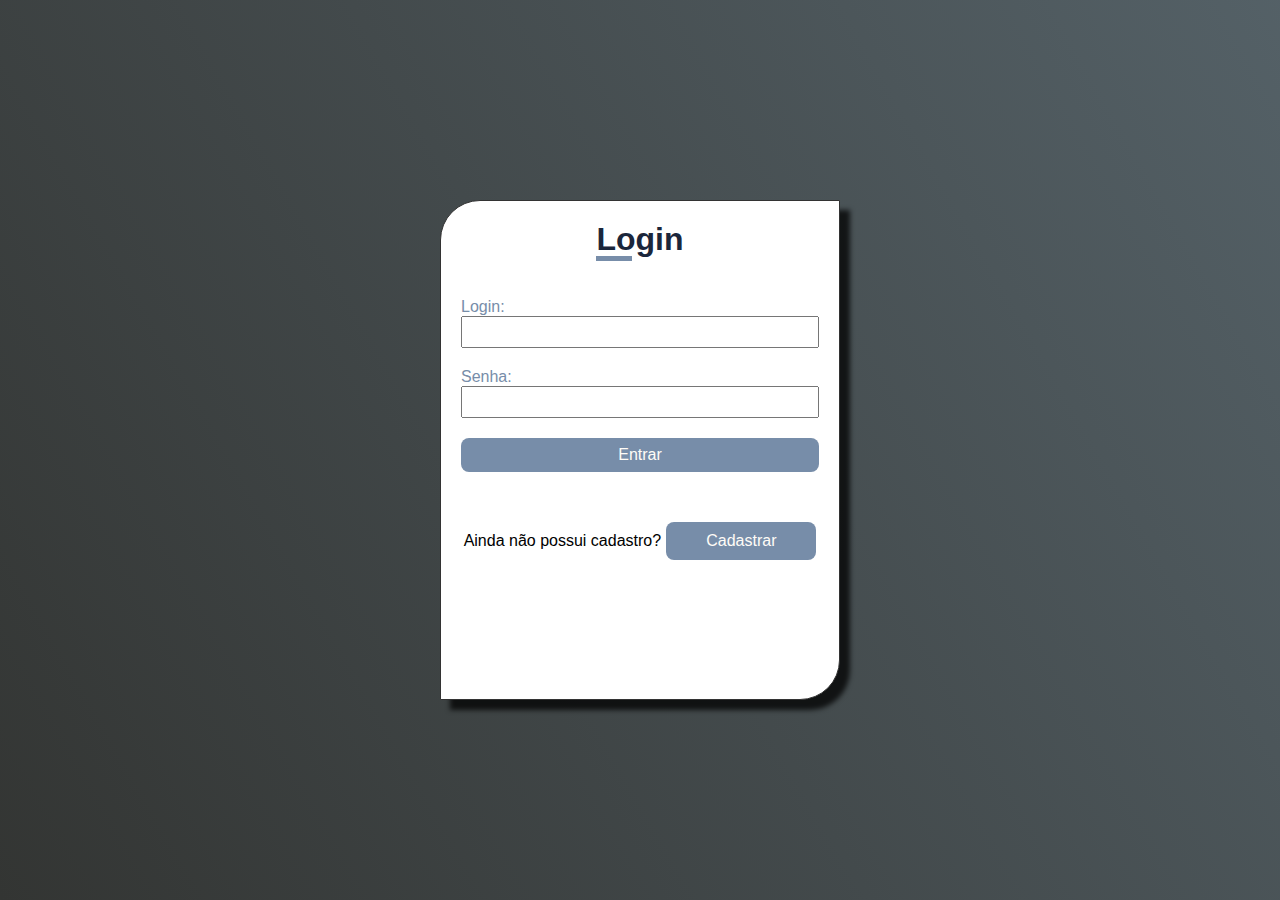
<file: src/index.html>
<!DOCTYPE html>
<html lang="pt-br">

<head>
    <meta charset="UTF-8">
    <meta http-equiv="X-UA-Compatible" content="IE=edge">
    <meta name="viewport" content="width=device-width, initial-scale=1.0">

    <link href="css/style.css" rel="stylesheet" type="text/css">
    <title>Login - Lobby'IN</title>
</head>

<body>

    <div class="main-container">
        <div class="login-box">
            <form id="login-form" class="login-form" method="post" onsubmit="loginUser (this)">
                <h3 class="login-text">Login</h3>
                <label for="username" class="">Login:</label>
                <input type="text" name="username" id="username" class="form-control" required>

                <label for="password" class="">Senha:</label>
                <input type="password" name="password" id="password" class="form-control" required>

                <input type="submit" id="entrar" name="submit" class="btn-login" value="Entrar">
            </form>
            <div class="login-footer">
                <span class="text">Ainda não possui cadastro?</span>
                <button type="button" id="myBtn" class="btn-cad">Cadastrar</button>
            </div>
        </div>
        <div class="modal" id="myModal">
            <div class="register-box" >
                <span class="close">&times;</span>
                <form id="register-modal" class="register-form" method="post"  onsubmit="loginUser (this)">
                    <h3 class="register-text">Cadastre-se</h3>
                    <label for="username" class="">Nome:</label>
                    <input type="text" name="username" id="txt-username" class="form-control" required>

                    <label for="username" class="">Login:</label>
                    <input type="text" name="username" id="txt-login" class="form-control" required>

                    <label for="username" class="">E-mail:</label>
                    <input type="text" name="username" id="txt-email" class="form-control" required>

                    <label for="password" class="">Senha:</label>
                    <input type="password" name="password" id="txt-password" class="form-control" required>

                    <label for="password" class="">Confirmar senha:</label>
                    <input type="password" name="password" id="ctxt-confirmPassword" class="form-control" required>

                    <input type="submit" name="submit" class="btn-login" value="Cadastrar" id="btn-salvar">
                </form>
            </div>
        </div>    
    </div>

    <script src="js/login.js"></script>
</body>

</html>
</file>
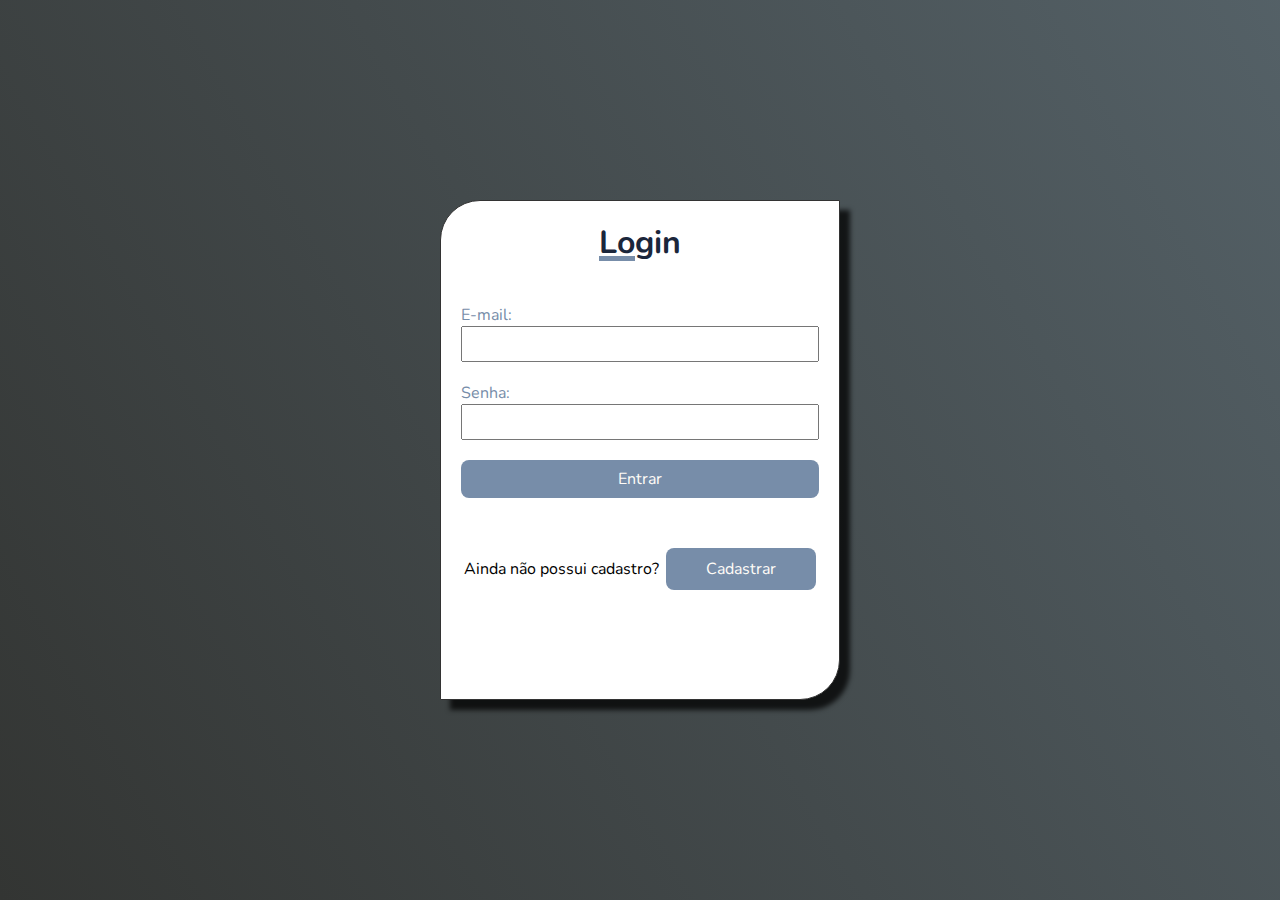
<file: docs/login.html>
<!DOCTYPE html>
<html lang="pt-br">
<head>
    <meta charset="UTF-8">
    <meta http-equiv="X-UA-Compatible" content="IE=edge">
    <meta name="viewport" content="width=device-width, initial-scale=1.0">

    <link href="css/style.css" rel="stylesheet" type="text/css">
    <title>Login - Lobby'IN</title>
</head>
<body>

    <div class="main-container">
        <div class="login-box">
            <form id="login-form" class="login-form" method="post" onsubmit="loginUser (this)">
                <h3 class="login-text">Login</h3>
                <label for="username" class="">E-mail:</label>
                <input type="text" name="username" id="username" class="form-control">

                <label for="password" class="">Senha:</label>
                <input type="password" name="password" id="password" class="form-control">

                <input type="submit" name="submit" class="btn-login" value="Entrar">
            </form>
            <div class="login-footer">
                <span class="text">Ainda não possui cadastro?</span>
                <button type="button" id="btn-modal" class="btn-cad">Cadastrar</button>
            </div>
        </div>

        <div class="register-box">
            <form id="register-modal" class="register-form" method="post" onsubmit="loginUser (this)">
                <h3 class="register-text">Cadastre-se</h3>
                <label for="username" class="">Nome:</label>
                <input type="text" name="username" id="username" class="form-control">

                <label for="username" class="">E-mail:</label>
                <input type="text" name="username" id="username" class="form-control">

                <label for="password" class="">Senha:</label>
                <input type="password" name="password" id="password" class="form-control">

                <label for="password" class="">Confirmar senha:</label>
                <input type="password" name="password" id="password" class="form-control">

                <input type="submit" name="submit" class="btn-login" value="Cadastrar">
            </form>
        </div>
    </div>
        
</body>
</html>
</file>
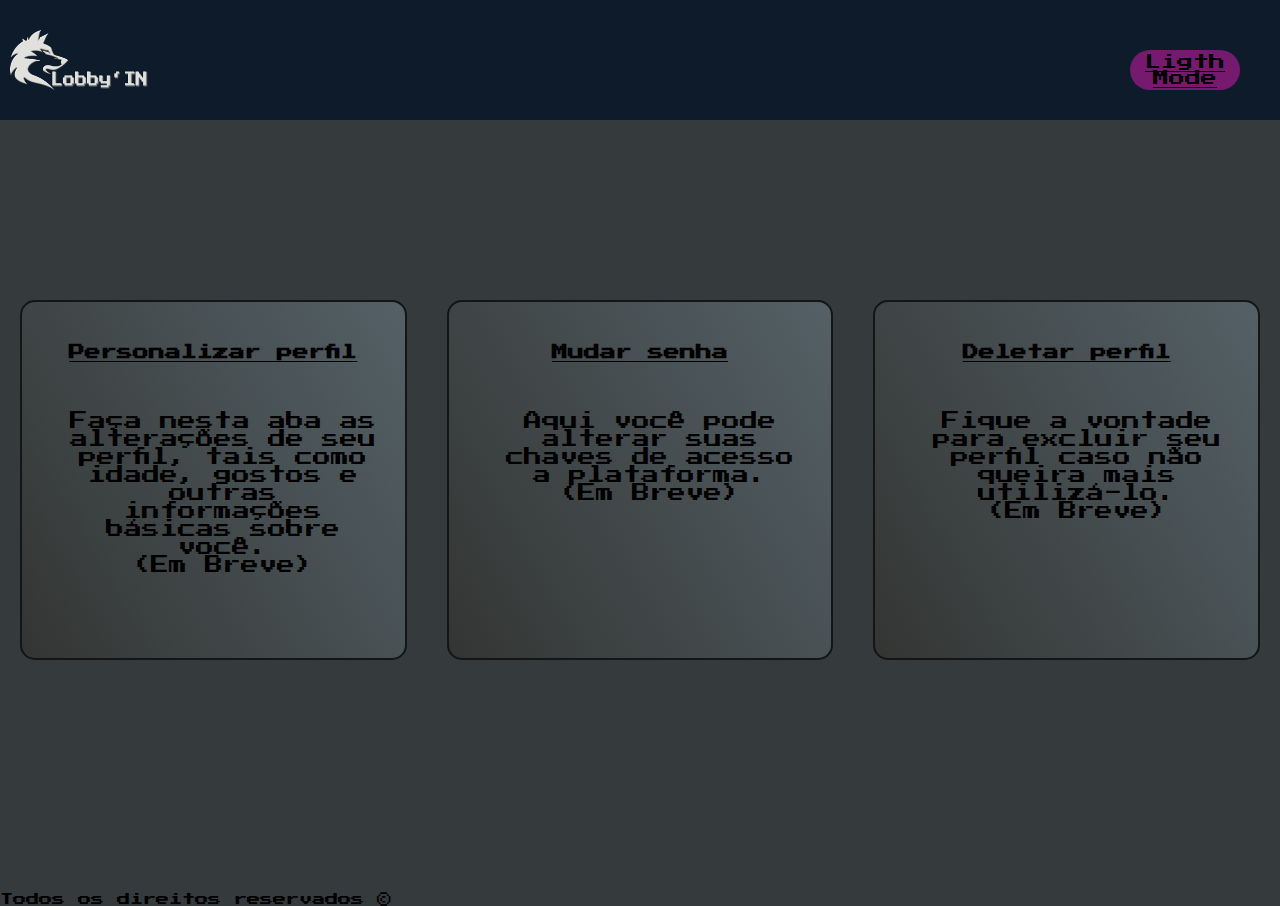
<file: src/config.html>
<!DOCTYPE html>
<html lang="pt-br">
<head>
    <meta charset="UTF-8">
    <meta name="viewport" content="width=device-width, initial-scale=1.0">

    <link rel="preconnect" href="https://fonts.googleapis.com">
    <link rel="preconnect" href="https://fonts.gstatic.com" crossorigin>
    <link href="https://fonts.googleapis.com/css2?family=Press+Start+2P&display=swap" rel="stylesheet">
    <link rel="stylesheet" href="css/config.css">

    <title>Configurações</title>
</head>
<body>
    <header>
        <div class="logo_LobbyIn">
            <a href="home.html"><img class="logo_img"  src="../docs/img/logo-bobbyin-clean.png" alt=""></a>
        </div>
    <div class="dark_mode">
       <button class="btn">Ligth Mode</button>
    </div>
    </header>
    <div class="main_container">
        <div class="first_box">
            <button>
            <h3 class="perfil_changes">Personalizar perfil</h3>
        </button>
            <span class="details_changes">Faça nesta aba as alterações de seu perfil, tais como idade, gostos e outras informações básicas sobre você.<br>(Em Breve)</span>
        
        </div>
        <div class="second_box">
            <button>
                <h3 class="edit_configs">Mudar senha</h3>
            </button>
            <span class="details_configs">Aqui você pode alterar suas chaves de acesso a plataforma.<br>(Em Breve)</span>
        </div>
        <div class="third_box">
            <button>
                <h3 class="delete_account">Deletar perfil</h3>
            </button>
            <span class="details_account">Fique a vontade para excluir seu perfil caso não queira mais utilizá-lo.<br>(Em Breve)</span>
        </div>
    </div>
    <div class="footer">
        <span class="footer_text">Todos os direitos reservados ©</span>
    </div>
</body>
</html>
</file>
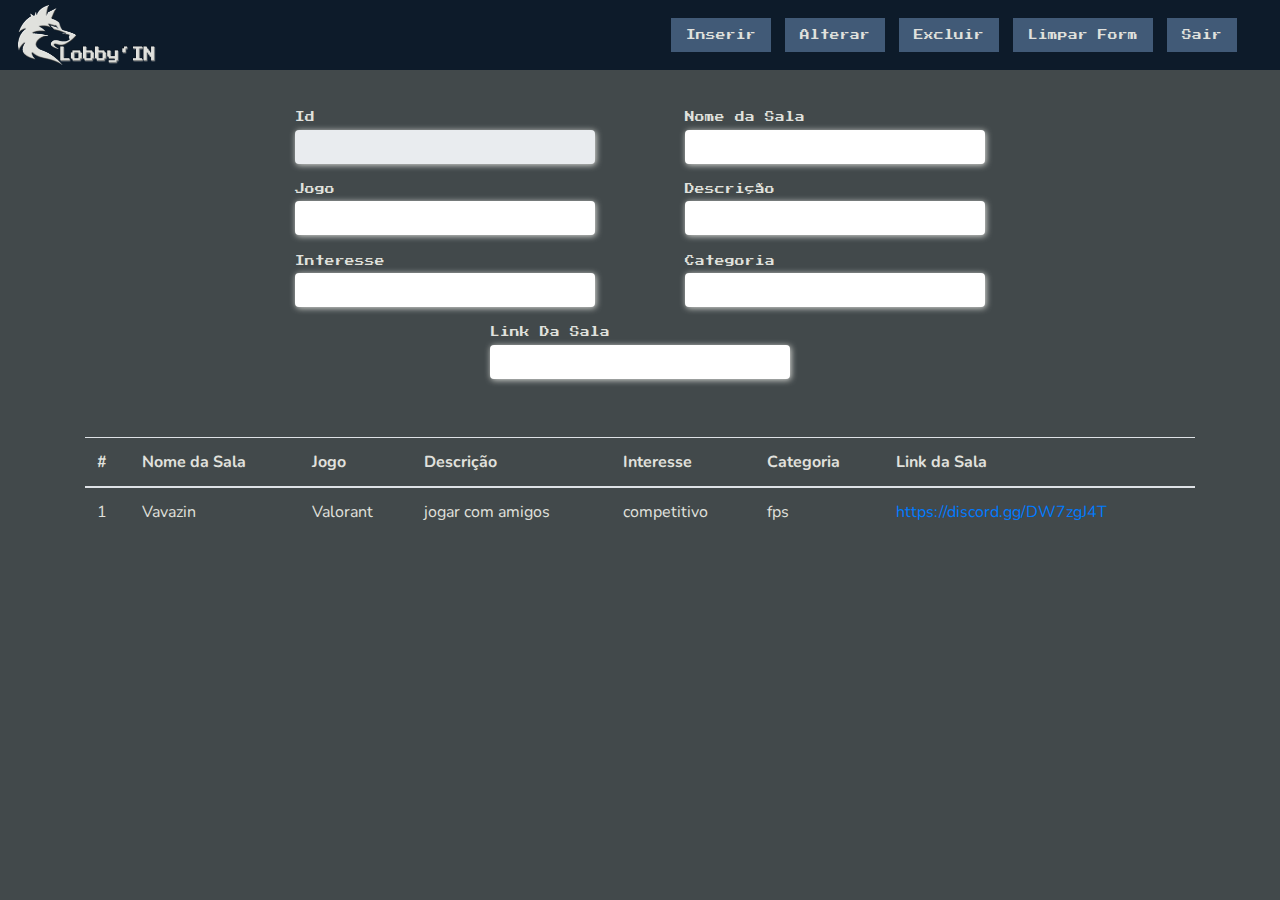
<file: src/crud.html>
<!DOCTYPE html>
<html lang="pt-br">

<head>
    <meta charset="UTF-8">
    <meta name="viewport" content="width=device-width, initial-scale=1.0">
    <meta http-equiv="X-UA-Compatible" content="ie=edge">
    <title>Lobby'IN - Cadastro</title>
    <link rel="stylesheet" href="https://stackpath.bootstrapcdn.com/bootstrap/4.1.0/css/bootstrap.min.css">
    <link rel="stylesheet" href="css/crud.css">

    <script src="js/login.js"></script>
    <script>
        // Verifica se o usuário já esta logado e se negativo, redireciona para tela de login        
        if (!usuarioCorrente.login) {
            window.location.href = index_URL;
        }
        function initPage() {

        // Associa a função de logout ao botão
        document.getElementById('btn_logout').addEventListener('click', logoutUser);

        }
        // Associa ao evento de carga da página a função para verificar se o usuário está logado
        window.addEventListener('load', initPage);    

    </script>
</head>

<body onload="init()">

    <header class="main-header">
        <div class="header">
            <div class="logo">
                <a href="home.html"><img src="../docs/img/logo-bobbyin-clean.png" alt="Lobby'IN" title="Lobby'IN"></a>
            </div>

            <nav class="main-nav">
                <div class="col-sm-12">
                    <input type="button" class="btn-nav" id="btnInsert" value="Inserir">
                    <input type="button" class="btn-nav" id="btnUpdate" value="Alterar">
                    <input type="button" class="btn-nav" id="btnDelete" value="Excluir">
                    <input type="button" class="btn-nav" id="btnClear" value="Limpar Form">
                    <button class="btn-nav" id="btn_logout">Sair</button>
                </div>
            </nav>
        </div>
    </header>

    <div class="container">

        <div class="main-form">
            <form id="form-contato" class="form-lobby">

                <div class="input-box">
                    <label for="inputId" class="form-label">Id</label>
                    <input type="text" class="form-control" id="inputId" disabled>
                </div>

                <div class="input-box">
                    <label for="inputNome" class="form-label">Nome da Sala</label>
                    <input type="text" class="form-control" id="inputNome" required>
                </div>

                <div class="input-box">
                    <label for="inputTelefone" class="form-label">Jogo</label>
                    <input type="text" class="form-control" id="inputTelefone" required>
                </div>

                <div class="input-box">
                    <label for="inputEmail" class="form-label">Descrição</label>
                    <input type="text" class="form-control" id="inputEmail" required>
                </div>

                <div class="input-box">
                    <label for="inputCidade" class="form-label">Interesse</label>
                    <input type="text" class="form-control" id="inputCidade" required>
                </div>

                <div class="input-box">
                    <label for="inputCategoria" class="form-label">Categoria</label>
                    <input type="text" class="form-control" id="inputCategoria" required>
                </div>
                <div class="input-box">
                    <label for="inputLinkSala" class="form-label">Link Da Sala</label>
                    <input type="text" class="form-control" id="inputLinkSala" required>
                </div>
        </div>

        <div class="main-table">
            <table id="grid-contatos" class="table">
                <thead>
                    <tr>
                        <th scope="col">#</th>
                        <th scope="col">Nome da Sala</th>
                        <th scope="col">Jogo</th>
                        <th scope="col">Descrição</th>
                        <th scope="col">Interesse</th>
                        <th scope="col">Categoria</th>
                        <th scope="col">Link da Sala</th>
                    </tr>
                </thead>
                <tbody id="table-contatos" class="table-contatos">
                    <tr>
                        <td scope="row">1</td>
                        <td></td>
                        <td></td>
                        <td></td>
                        <td></td>
                        <td></td>
                        <td></td>
                    </tr>
                </tbody>
            </table>
        </div>
    </div>

    <script src="https://ajax.googleapis.com/ajax/libs/jquery/1.8.3/jquery.min.js"></script>
    <script src="js/app.js"></script>
    <script>
        function exibeContatos() {
            // Remove todas as linhas do corpo da tabela
            $("#table-contatos").html("");

            // Popula a tabela com os registros do banco de dados
            for (i = 0; i < db.data.length; i++) {
                let contato = db.data[i];
                $("#table-contatos").append(`<tr><td scope="row">${contato.id}</td>
                                                <td>${contato.nome}</td>
                                                <td>${contato.telefone}</td>
                                                <td>${contato.email}</td>
                                                <td>${contato.cidade}</td>
                                                <td>${contato.categoria}</td>
                                                <td><a href="${contato.sala}">${contato.sala}</a></td>
                                            </tr>`);
            }
        }

        function init() {
            // Adiciona funções para tratar os eventos 
            $("#btnInsert").click(function () {
                // Verfica se o formulário está preenchido corretamente
                if (!$('#form-contato')[0].checkValidity()) {
                    displayMessage("Preencha o formulário corretamente.");
                    return;
                }

                // Obtem os valores dos campos do formulário
                let campoNome = $("#inputNome").val();
                let campoTelefone = $("#inputTelefone").val();
                let campoEmail = $('#inputEmail').val();
                let campoCidade = $("#inputCidade").val();
                let campoCategoria = $('#inputCategoria').val();
                let campoSala = $('#inputLinkSala').val();
                let contato = {
                    nome: campoNome,
                    telefone: campoTelefone,
                    email: campoEmail,
                    cidade: campoCidade,
                    categoria: campoCategoria,
                    sala: campoSala
                };

                insertContato(contato);

                // Reexibe os contatos
                exibeContatos();

                // Limpa o formulario
                $("#form-contato")[0].reset();
            });

            // Intercepta o click do botão Alterar
            $("#btnUpdate").click(function () {
                // Obtem os valores dos campos do formulário
                let campoId = $("#inputId").val();
                if (campoId == "") {
                    displayMessage("Selecione um contato para ser alterado.");
                    return;
                }
                let campoNome = $("#inputNome").val();
                let campoTelefone = $("#inputTelefone").val();
                let campoEmail = $("#inputEmail").val();
                let campoCidade = $("#inputCidade").val();
                let campoCategoria = $("#inputCategoria").val();
                let campoSala = $('#inputLinkSala').val();
                let contato = {
                    nome: campoNome,
                    telefone: campoTelefone,
                    email: campoEmail,
                    cidade: campoCidade,
                    categoria: campoCategoria,
                    sala : campoSala
                };

                updateContato(parseInt(campoId), contato);

                // Reexibe os contatos
                exibeContatos();

                // Limpa o formulario
                $("#form-contato")[0].reset();
            });

            // Intercepta o click do botão Excluir
            $("#btnDelete").click(function () {
                let campoId = $("#inputId").val();
                if (campoId == "") {
                    displayMessage("Selecione um contato a ser excluído.");
                    return;
                }
                deleteContato(parseInt(campoId));

                // Reexibe os contatos
                exibeContatos();

                // Limpa o formulario
                $("#form-contato")[0].reset();
            });

            // Intercepta o click do botão Listar Contatos
            $("#btnClear").click(function () {
                $("#form-contato")[0].reset();
            });

            // Oculta a mensagem de aviso após alguns segundos
            $('#msg').bind("DOMSubtreeModified", function () {
                window.setTimeout(function () {
                    $(".alert").fadeTo(500, 0).slideUp(500, function () {
                        $(this).remove();
                    });
                }, 5000);
            });

            // Preenche o formulário quando o usuario clicar em uma linha da tabela 
            $("#grid-contatos").on("click", "tr", function (e) {
                let linhaContato = this;
                colunas = linhaContato.querySelectorAll("td");

                $("#inputId").val(colunas[0].innerText);
                $("#inputNome").val(colunas[1].innerText);
                $("#inputTelefone").val(colunas[2].innerText);
                $("#inputEmail").val(colunas[3].innerText);
                $("#inputCidade").val(colunas[4].innerText);
                $("#inputCategoria").val(colunas[5].innerText);
                $("#inputLinkSala").val(colunas[6].innerText);
            });

            exibeContatos();
        }
    </script>
</body>

</html>
</file>
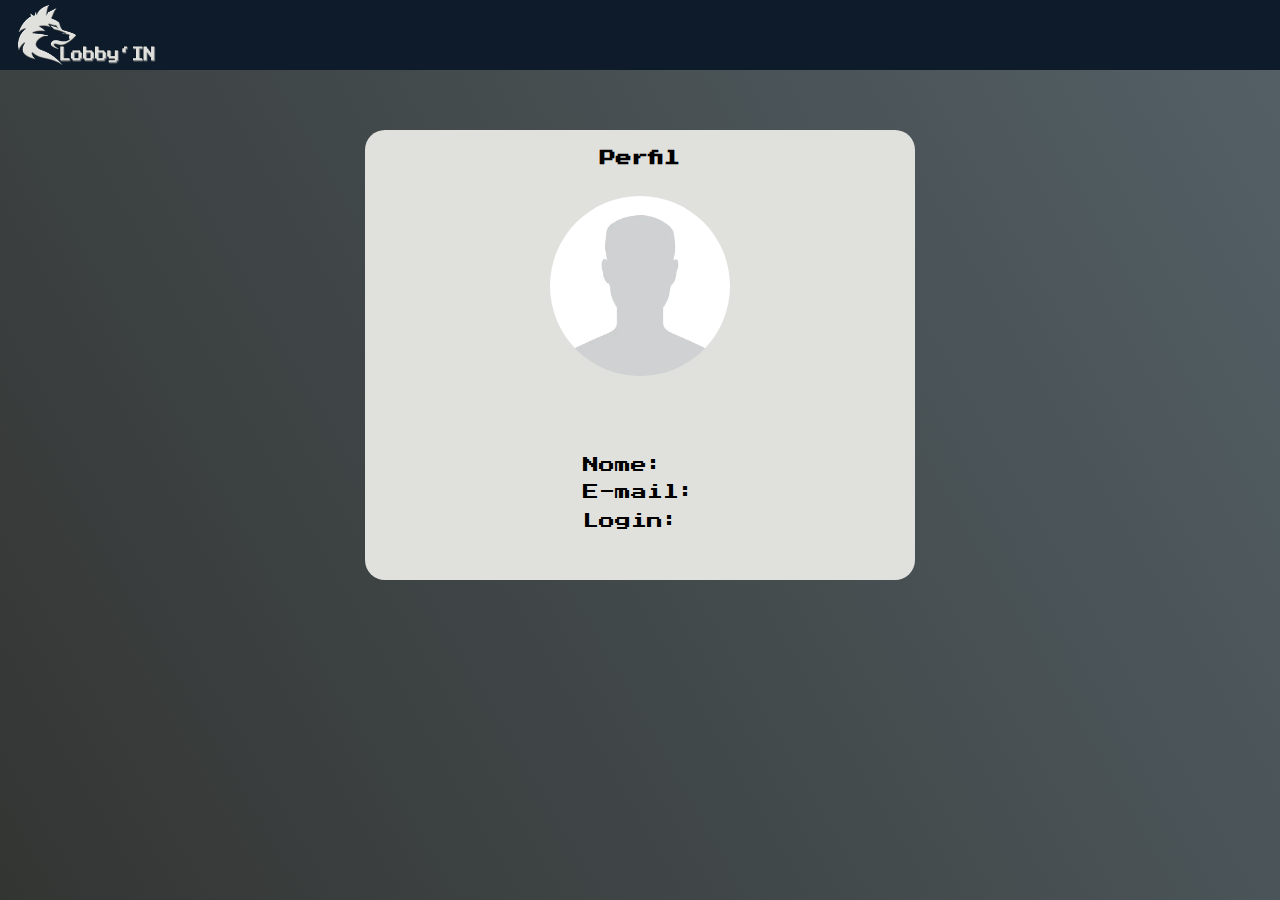
<file: src/perfil.html>
<!DOCTYPE html>
<html lang="pt-br">

<head>
    <meta charset="UTF-8">
    <meta http-equiv="X-UA-Compatible" content="IE=edge">
    <meta name="viewport" content="width=device-width, initial-scale=1.0">
    <link rel="stylesheet" href="css/perfil.css">

    <link rel="preconnect" href="https://fonts.googleapis.com">
    <link rel="preconnect" href="https://fonts.gstatic.com" crossorigin>

    <link href="https://fonts.googleapis.com/css2?family=Press+Start+2P&display=swap" rel="stylesheet">
    <title>Meu Perfil</title>
    
    <!--Codigo JAvascript-->
    <script src="js/login.js"></script>
    <script>
        // Verifica se o usuário já esta logado e se negativo, redireciona para tela de login        
        if (!usuarioCorrente.login) {
            window.location.href = index_URL;
        }
        function initPage() {

        // preenche os campos da tela de perfil com informações do usuario;
        document.getElementById('nomeUsuario').innerHTML = usuarioCorrente.nome;
        document.getElementById('emailUsuario').innerHTML = usuarioCorrente.email;
        document.getElementById('loginUsuario').innerHTML = usuarioCorrente.login;

        }
        // Associa ao evento de carga da página a função para verificar se o usuário está logado
        window.addEventListener('load', initPage);    
    </script>

</head>

<body>
    <div class="main_container">
        <header>    
            <div class="logo_home">
                <a class="logo" href="home.html"><img id="logo_img" src="../docs/img/logo-bobbyin-clean.png" alt=""></a>
            </div>
        </header>
        <div class="perfil_container">
            <div class="meu-perfil" id="perfil">
                <h1>Perfil</h1>
                <img class="img-perfil" src="../docs/img/Imagem_perfil_vazia.jpg" alt="">

                <div class="info-perfil">
                    <table>
                        <tr>
                            <td>Nome:</td>
                            <td id="nomeUsuario"></td>
                        </tr>
                            <td>E-mail:</td>
                            <td id="emailUsuario"></td>
                        </tr>
                        <tr></tr>    
                            <td>Login:</td>
                            <td id="loginUsuario"></td>
                        </tr>
                    </table>    
                    <!-- <form>
                        <div class="input-box">
                            <label for="inputId" class="form-label">Nome:</label>
                            <input type="text" class="form-control">
                        </div>
        
                        <div class="input-box">
                            <label for="inputNome" class="form-label">Estado:</label>
                            <input type="text" class="form-control">
                        </div>
        
                        <div class="input-box">
                            <label for="inputTelefone" class="form-label">Idade:</label>
                            <input type="text" class="form-control">
                        </div>
                    </form> -->
                </div>

                <!-- <a target="_self" href="" id="edit">Editar perfil</a> -->
            </div>
        </div>
    </div>
    
</body>
</html>
</file>
<file: src/css/style.css>
/* - RESERT - */
/*IMPOORTANDO FONTES*/
@import url('https://fonts.googleapis.com/css2?family=Poppins:wght@300;400;500;600;700&family=Press+Start+2P&display=swap');


*{
    margin: 0;
    padding: 0;
    box-sizing: border-box;
    font-size: 1rem;
    font-family: 'Nunito', sans-serif;
}

:root{
    --black:        #333333;
    --blue:         #22BAED;
    --white:        #FFFCF7;
    --dark-purple:  #2F2933;
    --light-purple: #655975;

    --blue1: #0d1b2a;
    --blue2: #1b263b;
    --blue3: #415a77;
    --blue3: #778da9;
    --blue4: #e0e1dd;
}

/* - END RESERT - */

.main-container{
    width: 100%;
    height: 100vh;
    display: flex;
    align-items: center;
    justify-content: center;
    background: linear-gradient(240deg, rgba(92,107,115,1) -24%, rgba(51,53,51,1) 100%);
}

.login-box{
    background-color: #fff;
    width: 400px;
    height: 500px;
    padding: 20px;
    border: 1px solid var(--black);
    border-radius: 40px 0 40px 0;
    box-shadow: 10px 10px 5px 0px rgba(0,0,0,0.75);
    position: relative;
}

.modal {
    display: none; 
    position: fixed;
    margin: auto;
    top: 0;
    width: 100%; /* Full width */
    height: 100%; /* Full height */
    overflow: auto; /* Enable scroll if needed */
    background-color: rgb(0,0,0); /* Fallback color */
    background-color: rgba(0,0,0,0.4); /* Black w/ opacity */
}
  
.register-box{
    background-color: #fff;
    width: 400px;
    height: 570px;
    padding: 20px;
    border: 1px solid var(--black);
    border-radius: 40px 0 40px 0;
    box-shadow: 10px 10px 5px 0px rgba(0,0,0,0.75);

    margin: 5% auto;
    position: relative;
}

.close {
    color: #aaa;
    font-size: 28px;
    font-weight: bold;
    position: absolute;
    right: 10px;
    top: 0;
  }
  
  .close:hover,
  .close:focus {
    color: black;
    text-decoration: none;
    cursor: pointer;
  }

.login-form, .register-form{
    display: flex;
    flex-direction: column;
}

.login-text, .register-text{
    text-align: center;
    font-size: 2rem;
    margin-bottom: 40px;
    color: var(--blue2);
}

.login-text::before{
    content: "";
    position: absolute;
    border-bottom: 5px solid var(--blue3);
    width: 36px;
    top: 55px;
}

.register-text::before{
    content: "";
    position: absolute;
    border-bottom: 5px solid var(--blue3);
    width: 35px;
    top: 55px;
    right: 108px;
}

.form-control{
    padding: 5px;
    margin-bottom: 20px;
}

label, .form-control:focus{
    color: var(--blue3);
}

.btn-login{
    padding: 8px;
    cursor: pointer;
    border-radius: 8px;
    border: none;
    margin-bottom: 20px;
    background: var(--blue3);
    color: var(--white);
    transition: all 0.1s ease-in;
}

.btn-login:hover{
    background: var(--blue2);
}

.login-footer{
    display: flex;
    justify-content: space-around;
    align-items: center;
    margin-top: 30px;
}

.btn-cad{
    padding: 10px;
    width: 150px;
    cursor: pointer;
    border-radius: 8px;
    border: none;
    background: var(--blue3);
    color: var(--white);
    transition: all 0.1s ease-in;
}

.btn-cad:hover{
    background: var(--blue2);
}

/*--------------------------tela home----------------------------------*/
body{
    background: linear-gradient(240deg, rgba(92,107,115,1) -24%, rgba(51,53,51,1) 100%);
    display: flex;
    flex-direction: column;
    align-items: center;
}

h1{
    font-family: 'Press Start 2P', cursive;
    text-align: center;
    margin-top: 100px;
    font-size: 70px;
    color: var(--blue4);
}
</file>
<file: docs/css/style.css>
/* - RESERT - */

@import url('https://fonts.googleapis.com/css2?family=Nunito:wght@300;400;500;600;700&display=swap');

*{
    margin: 0;
    padding: 0;
    box-sizing: border-box;
    font-size: 1rem;
    font-family: 'Nunito', sans-serif;
}

:root{
    --black:        #333333;
    --blue:         #22BAED;
    --white:        #FFFCF7;
    --dark-purple:  #2F2933;
    --light-purple: #655975;

    --blue1: #0d1b2a;
    --blue2: #1b263b;
    --blue3: #415a77;
    --blue3: #778da9;
    --blue4: #e0e1dd;
}

/* - END RESERT - */

.main-container{
    width: 100%;
    height: 100vh;
    display: flex;
    align-items: center;
    justify-content: center;
    background: linear-gradient(240deg, rgba(92,107,115,1) -24%, rgba(51,53,51,1) 100%);
}

.login-box{
    background-color: #fff;
    width: 400px;
    height: 500px;
    padding: 20px;
    border: 1px solid var(--black);
    border-radius: 40px 0 40px 0;
    box-shadow: 10px 10px 5px 0px rgba(0,0,0,0.75);
    position: relative;
}

.register-box{
    background-color: #fff;
    width: 400px;
    height: 500px;
    padding: 20px;
    border: 1px solid var(--black);
    border-radius: 40px 0 40px 0;
    box-shadow: 10px 10px 5px 0px rgba(0,0,0,0.75);
    position: relative;
    display: none;
}

.login-form, .register-form{
    display: flex;
    flex-direction: column;
}

.login-text, .register-text{
    text-align: center;
    font-size: 2rem;
    margin-bottom: 40px;
    color: var(--blue2);
}

.login-text::before{
    content: "";
    position: absolute;
    border-bottom: 5px solid var(--blue3);
    width: 36px;
    top: 55px;
}

.register-text::before{
    content: "";
    position: absolute;
    border-bottom: 5px solid var(--blue3);
    width: 35px;
    top: 55px;
    right: 108px;
}

.form-control{
    padding: 5px;
    margin-bottom: 20px;
}

label, .form-control:focus{
    color: var(--blue3);
}

.btn-login{
    padding: 8px;
    cursor: pointer;
    border-radius: 8px;
    border: none;
    margin-bottom: 20px;
    background: var(--blue3);
    color: var(--white);
    transition: all 0.1s ease-in;
}

.btn-login:hover{
    background: var(--blue2);
}

.login-footer{
    display: flex;
    justify-content: space-around;
    align-items: center;
    margin-top: 30px;
}

.btn-cad{
    padding: 10px;
    width: 150px;
    cursor: pointer;
    border-radius: 8px;
    border: none;
    background: var(--blue3);
    color: var(--white);
    transition: all 0.1s ease-in;
}

.btn-cad:hover{
    background: var(--blue2);
}
</file>
<file: src/css/config.css>
*{
    box-sizing: border-box;
    font-family: 'Press Start 2P', cursive;
    font-size: medium;
    margin: 0;
    padding: 0;
}

:root{
    --black: #333333;
    --blue1: #0d1b2a;
    --blue2: #1b263b;
    --blue3: #415a77;
    --blue4: #778da9;
    --blue5: #e0e1dd;
    --purple1: hsl(304, 64%, 28%);
    --purple2: #372337cf;
}

body{
    background-color: rgb(53, 58, 60);
    height: 100vh;
    width: 100%;
}

header{
    background-color: var(--blue1);
    width: 100%;
    margin: 0 auto;
    display: flex;
    justify-content: space-between;
    align-items: center;
    margin-bottom: 30px;
}

.logo_LobbyIn{
    padding-left: 10px;
}

.logo_img{
    height: 60px;
}

.dark_mode{
    padding: 30px;
    width: 180px;
}

.main_container{
    width: 100%;
    height: 80vh;
    display: flex;
}

.first_box, .second_box, .third_box{
    width: 33%;
    height: 50%;
    align-items: center;
    background: linear-gradient(240deg, rgba(92,107,115,1) -24%, rgba(51,53,51,1) 100%);
    border-radius: 15px;
    border-width: 2px;
    border-style: solid;
    border-color: #131516;
    align-items: center;
    display: flex;
    flex-direction: column;
    padding: 20px;
    margin-top: 150px;
    margin-right: 20px;
    margin-left: 20px;
}

.btn{
    padding: 2px;
    margin-right: 10px;
    background-color:  hsl(304, 64%, 28%);
    border-radius: 20px;
}

.btn:hover{
    background-color: transparent; 
    border: 2px solid hsl(304, 64%, 28%);
}

button{
    margin-top: 20px;
    background-color:transparent;
    border-color: transparent;
    text-decoration:  underline;
    cursor: pointer;

}

button:hover{
    outline: hsl(304, 64%, 28%);
    color: var(--blue5);
}

.details_changes, .details_configs, .details_account{
    padding-top: 50px;
    margin-left: 20px;
    text-align: center;
    align-items: center;
    font-size: large;
}

.footer{
    padding-top: 20px;
}

.footer_text{
    font-size: smaller;
}
</file>
<file: src/css/crud.css>
/* - RESERT - */
@import url('https://fonts.googleapis.com/css2?family=Nunito:wght@300;400;500;600;700&display=swap');
@import url('https://fonts.googleapis.com/css2?family=Press+Start+2P&display=swap');

*{
    margin: 0;
    padding: 0;
    box-sizing: border-box;
    font-size: 1rem;
    font-family: 'Nunito', sans-serif;
}

:root{
    --black: #333333;
    --blue1: #0d1b2a;
    --blue2: #1b263b;
    --blue3: #415a77;
    --blue4: #778da9;
    --blue5: #e0e1dd;
}
/* font-family: 'Press Start 2P', cursive; */
/* - END RESERT - */

body{
    background-color: #42494B;
}

.main-header{
    background-color: var(--blue1);
}

.header{
    width: 98%;
    margin: 0 auto;
    display: flex;
    justify-content: space-between;
    align-items: center;
    padding: 5px;
    margin-bottom: 30px;
}

.logo img{
    height: 60px;
}

.btn-nav{
    border: none;
    margin-right: 10px;
    background-color: var(--blue3);
    color: var(--blue5);
    font-family: 'Press Start 2P', cursive;
    font-size: .6rem;
    padding: 10px 15px;
    cursor: pointer;
    transition: all .4s ease-out;
}

.btn-nav:hover{
    background-color: var(--blue4);
}

.main-form{
    display: flex;
    justify-content: center;
    margin-bottom: 30px;
}

.form-lobby{
    display: flex;
    flex-wrap: wrap;
    justify-content: space-around;
    padding: 10px;
    width: 800px;
}

.input-box{
    display: flex;
    flex-direction: column;
    margin-bottom: 15px;
}

.input-box label{
    font-family: 'Press Start 2P', cursive;
    font-size: 0.6rem;
    color: var(--blue5);
    margin-bottom: 2px;
}

.input-box input{
    margin: 0.2rem 0;
    padding: 5px;
    width: 300px;
    border: none;
    box-shadow: 1px 1px 6px var(--blue5);
}

.input-box input:hover{
    background-color: var(--blue5);
}

.main-table{
    color: #e0e1dd;
}

/* - Responsive - */

@media screen and (max-width: 767px){
    
    table{
        display: flex;
        justify-content: space-evenly;
    }

    table thead tr{
        display: flex;
        flex-direction: column;
    }

    table tbody td{
        display: flex;
        flex-direction: column;
    }
}















































/*label {
    font-weight: bolder;
}
::placeholder {
    color: lightskyblue !important;
    opacity: 3;
}
::-webkit-input-placeholder {
    color:  lightskyblue !important;
}
:-moz-placeholder {
    color:  lightskyblue !important;
    opacity:  3;
 }
 h1 {
     text-align: center;
 }
 #msg {
     height: 60px;
 }
 #grid-contatos tbody {
     cursor: pointer;
 }*/
</file>
<file: src/css/perfil.css>
*{
    box-sizing: border-box;
    padding: 0;
    margin: 0;
    font-family: 'Press Start 2P', cursive;
    font-size: medium;
}

:root{
    --black: #333333;
    --blue1: #0d1b2a;
    --blue2: #1b263b;
    --blue3: #415a77;
    --blue4: #778da9;
    --blue5: #e0e1dd;
    --purple1: hsl(304, 64%, 28%);
    --purple2: #372337cf;
}

body{
    background: linear-gradient(240deg, rgba(92,107,115,1) -24%, rgba(51,53,51,1) 100%);
    background-size: cover;
    background-repeat: no-repeat;
    width: 100%;
    height: 100vh;
}

.main_container{
    height: 100vh;
    width: 100%;
}

header{
    background-color: var(--blue1);
    width: 100%;
    margin: 0 auto;
    display: flex;
    justify-content: space-between;
    align-items: center;
    margin-bottom: 30px;
}

.logo_home{
    width: 98%;
    margin: 0 auto;
    padding: 5px;
}

.logo img{
    height: 60px;
}

.perfil_container{
    display: flex;
    align-items: center;
    justify-content: center;
    margin-top:60px;
}

.meu-perfil{
    width: 550px;
    height: 450px;
    background-color: #e0e1dd;
    display: flex;
    align-items: center;
    flex-direction: column;
    border-radius: 20px;
    padding: 20px;
}

.meu-perfil h1{
    margin-bottom: 30px;
}

.img-perfil{
    height: 180px;
    border-radius: 50%;
    margin-bottom: 50px;
}

.info-perfil{
    margin: auto;
}

table{
    width: 100%;
}

table td {
    height: 25px;
}
</file>
